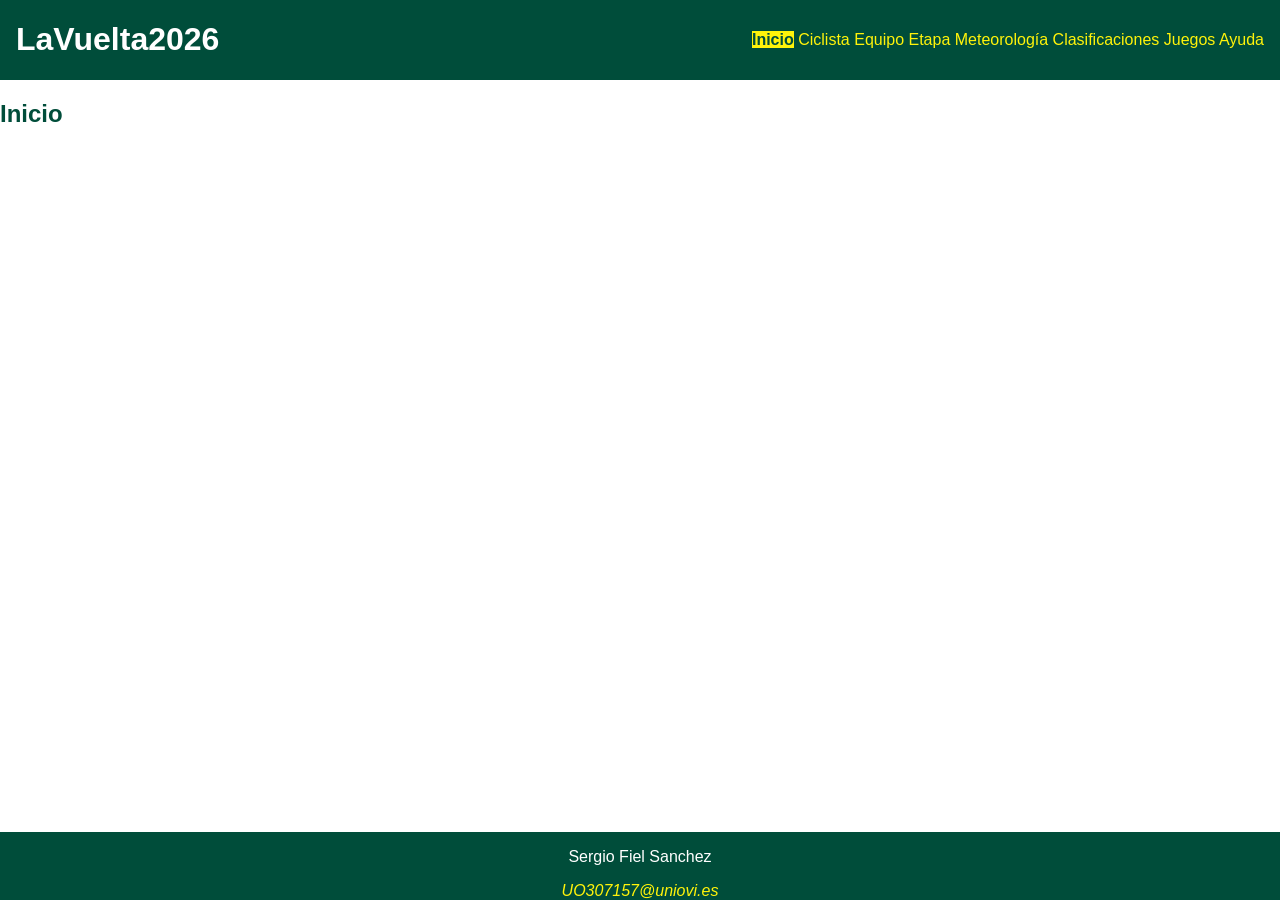
<file: LaVuelta2026/index.html>
<!DOCTYPE HTML>

<html lang="es">
<head>
    <!-- Datos que describen el documento -->
    <meta charset="UTF-8" />
    <title>LaVuelta2026</title>

    <meta name="author" content="Sergio Fiel Sanchez" />
    <meta name="description" content="Documento index.html del proyecto LaVuelta2026" />

    <meta name="viewport" content="width=device-width, initial-scale=1.0" />

    <!--Enlace a las hojas de estilo-->
    <link rel="stylesheet" type="text/css" href="estilo/estilo.css" />
    <link rel="stylesheet" type="text/css" href="estilo/layout.css" />

    <!--Favicon del proyecto-->
    <link rel="icon" href="multimedia/favicon.ico" />
</head>

<body>
    <header>
        <h1><a href="index.html">LaVuelta2026</a></h1>
        <nav>
            <a title="Página de inicio del proyecto" href="index.html" aria-current="page">Inicio</a>
            <a title="Información sobre el ciclista Jakob Omrzel" href="ciclista.html">Ciclista</a>
            <a title="Información sobre el equipo Bahrain Victorious" href="equipo.html">Equipo</a>
            <a title="Información sobre la etapa Vera - Calar Alto" href="etapa.html">Etapa</a>
            <a title="Información meteorológica de la etapa" href="meteorologia.html">Meteorología</a>
            <a title="Clasificaciones de La Vuelta 2026" href="clasificaciones.html">Clasificaciones</a>
            <a title="Juego de preguntas sobre la etapa" href="juegos.html">Juegos</a>
            <a title="Ayuda sobre el uso del proyecto" href="ayuda.html">Ayuda</a>
        </nav>
    </header>

    <main>
        <h2>Inicio</h2>
    </main>

    <footer>
        <p>Sergio Fiel Sanchez</p>
        <address>
            <a href="mailto:UO307157@uniovi.es">UO307157@uniovi.es</a>
        </address>
    </footer>
</body>
</html>
</file>
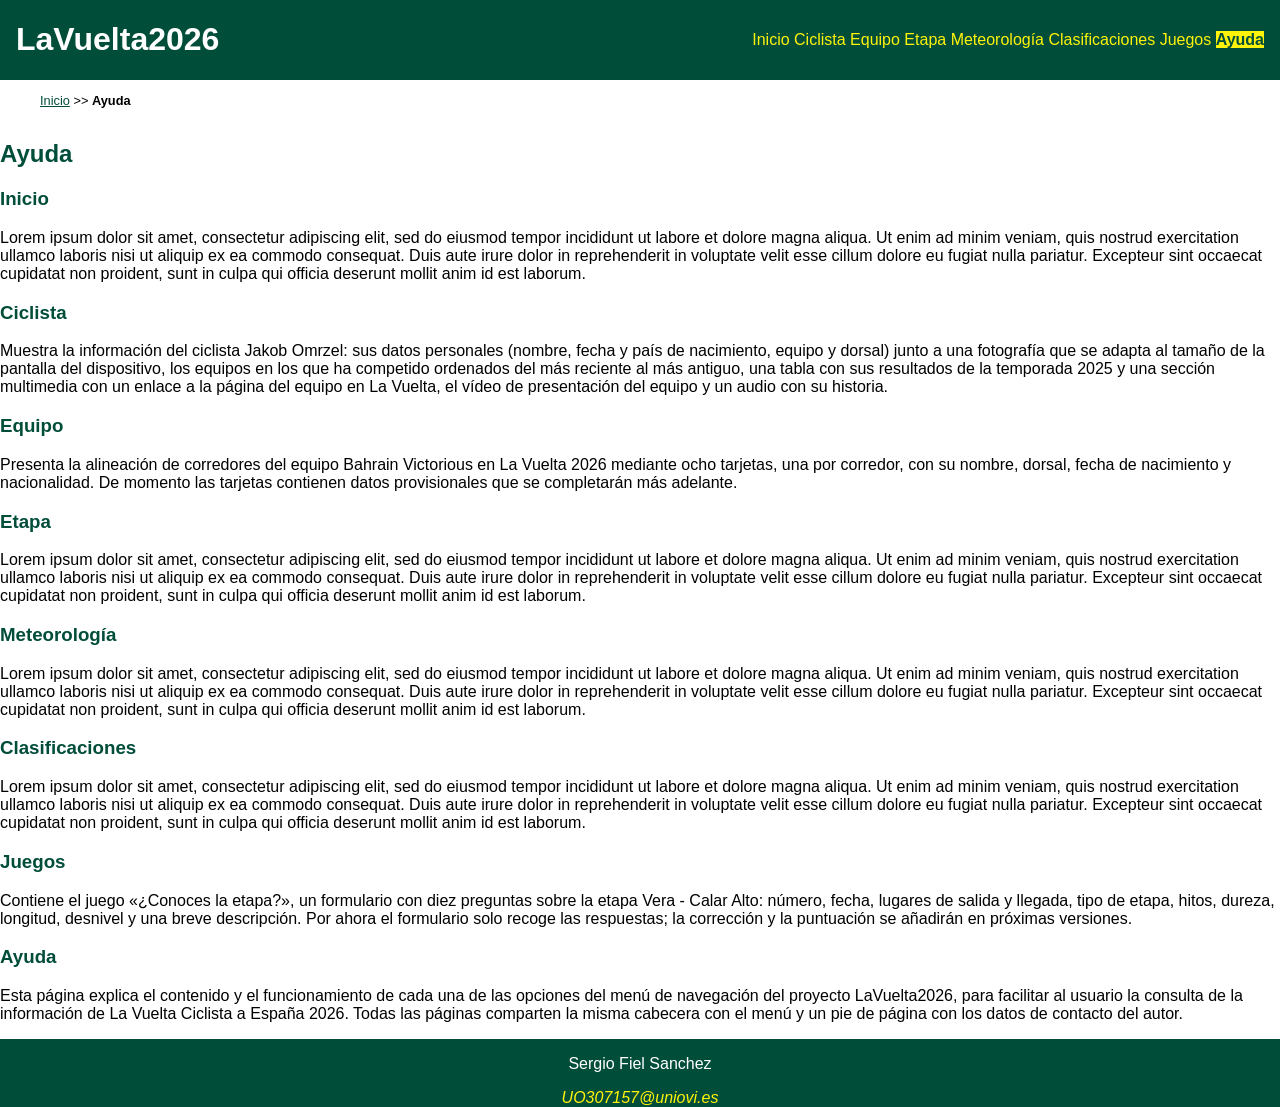
<file: LaVuelta2026/ayuda.html>
<!DOCTYPE HTML>

<html lang="es">
<head>
    <!-- Datos que describen el documento -->
    <meta charset="UTF-8" />
    <title>LaVuelta2026: Ayuda</title>

    <meta name="author" content="Sergio Fiel Sanchez" />
    <meta name="description" content="Documento ayuda.html del proyecto LaVuelta2026" />

    <meta name="viewport" content="width=device-width, initial-scale=1.0" />

    <!--Enlace a las hojas de estilo-->
    <link rel="stylesheet" type="text/css" href="estilo/estilo.css" />
    <link rel="stylesheet" type="text/css" href="estilo/layout.css" />

    <!--Favicon del proyecto-->
    <link rel="icon" href="multimedia/favicon.ico" />
</head>

<body>
    <header>
        <h1><a href="index.html">LaVuelta2026</a></h1>
        <nav>
            <a title="Página de inicio del proyecto" href="index.html">Inicio</a>
            <a title="Información sobre el ciclista Jakob Omrzel" href="ciclista.html">Ciclista</a>
            <a title="Información sobre el equipo Bahrain Victorious" href="equipo.html">Equipo</a>
            <a title="Información sobre la etapa Vera - Calar Alto" href="etapa.html">Etapa</a>
            <a title="Información meteorológica de la etapa" href="meteorologia.html">Meteorología</a>
            <a title="Clasificaciones de La Vuelta 2026" href="clasificaciones.html">Clasificaciones</a>
            <a title="Juego de preguntas sobre la etapa" href="juegos.html">Juegos</a>
            <a title="Ayuda sobre el uso del proyecto" href="ayuda.html" aria-current="page">Ayuda</a>
        </nav>
    </header>

    <nav aria-label="migas">
        <ol>
            <li><a title="Página de inicio del proyecto" href="index.html">Inicio</a></li>
            <li>&gt;&gt;</li>
            <li>Ayuda</li>
        </ol>
    </nav>

    <main>
        <h2>Ayuda</h2>

        <section>
            <h3>Inicio</h3>
            <p>Lorem ipsum dolor sit amet, consectetur adipiscing elit, sed do eiusmod tempor incididunt ut labore et dolore magna aliqua. Ut enim ad minim veniam, quis nostrud exercitation ullamco laboris nisi ut aliquip ex ea commodo consequat. Duis aute irure dolor in reprehenderit in voluptate velit esse cillum dolore eu fugiat nulla pariatur. Excepteur sint occaecat cupidatat non proident, sunt in culpa qui officia deserunt mollit anim id est laborum.</p>
        </section>

        <section>
            <h3>Ciclista</h3>
            <p>Muestra la información del ciclista Jakob Omrzel: sus datos personales (nombre, fecha y país de nacimiento, equipo y dorsal) junto a una fotografía que se adapta al tamaño de la pantalla del dispositivo, los equipos en los que ha competido ordenados del más reciente al más antiguo, una tabla con sus resultados de la temporada 2025 y una sección multimedia con un enlace a la página del equipo en La Vuelta, el vídeo de presentación del equipo y un audio con su historia.</p>
        </section>

        <section>
            <h3>Equipo</h3>
            <p>Presenta la alineación de corredores del equipo Bahrain Victorious en La Vuelta 2026 mediante ocho tarjetas, una por corredor, con su nombre, dorsal, fecha de nacimiento y nacionalidad. De momento las tarjetas contienen datos provisionales que se completarán más adelante.</p>
        </section>

        <section>
            <h3>Etapa</h3>
            <p>Lorem ipsum dolor sit amet, consectetur adipiscing elit, sed do eiusmod tempor incididunt ut labore et dolore magna aliqua. Ut enim ad minim veniam, quis nostrud exercitation ullamco laboris nisi ut aliquip ex ea commodo consequat. Duis aute irure dolor in reprehenderit in voluptate velit esse cillum dolore eu fugiat nulla pariatur. Excepteur sint occaecat cupidatat non proident, sunt in culpa qui officia deserunt mollit anim id est laborum.</p>
        </section>

        <section>
            <h3>Meteorología</h3>
            <p>Lorem ipsum dolor sit amet, consectetur adipiscing elit, sed do eiusmod tempor incididunt ut labore et dolore magna aliqua. Ut enim ad minim veniam, quis nostrud exercitation ullamco laboris nisi ut aliquip ex ea commodo consequat. Duis aute irure dolor in reprehenderit in voluptate velit esse cillum dolore eu fugiat nulla pariatur. Excepteur sint occaecat cupidatat non proident, sunt in culpa qui officia deserunt mollit anim id est laborum.</p>
        </section>

        <section>
            <h3>Clasificaciones</h3>
            <p>Lorem ipsum dolor sit amet, consectetur adipiscing elit, sed do eiusmod tempor incididunt ut labore et dolore magna aliqua. Ut enim ad minim veniam, quis nostrud exercitation ullamco laboris nisi ut aliquip ex ea commodo consequat. Duis aute irure dolor in reprehenderit in voluptate velit esse cillum dolore eu fugiat nulla pariatur. Excepteur sint occaecat cupidatat non proident, sunt in culpa qui officia deserunt mollit anim id est laborum.</p>
        </section>

        <section>
            <h3>Juegos</h3>
            <p>Contiene el juego «¿Conoces la etapa?», un formulario con diez preguntas sobre la etapa Vera - Calar Alto: número, fecha, lugares de salida y llegada, tipo de etapa, hitos, dureza, longitud, desnivel y una breve descripción. Por ahora el formulario solo recoge las respuestas; la corrección y la puntuación se añadirán en próximas versiones.</p>
        </section>

        <section>
            <h3>Ayuda</h3>
            <p>Esta página explica el contenido y el funcionamiento de cada una de las opciones del menú de navegación del proyecto LaVuelta2026, para facilitar al usuario la consulta de la información de La Vuelta Ciclista a España 2026. Todas las páginas comparten la misma cabecera con el menú y un pie de página con los datos de contacto del autor.</p>
        </section>
    </main>

    <footer>
        <p>Sergio Fiel Sanchez</p>
        <address>
            <a href="mailto:UO307157@uniovi.es">UO307157@uniovi.es</a>
        </address>
    </footer>
</body>
</html>
</file>
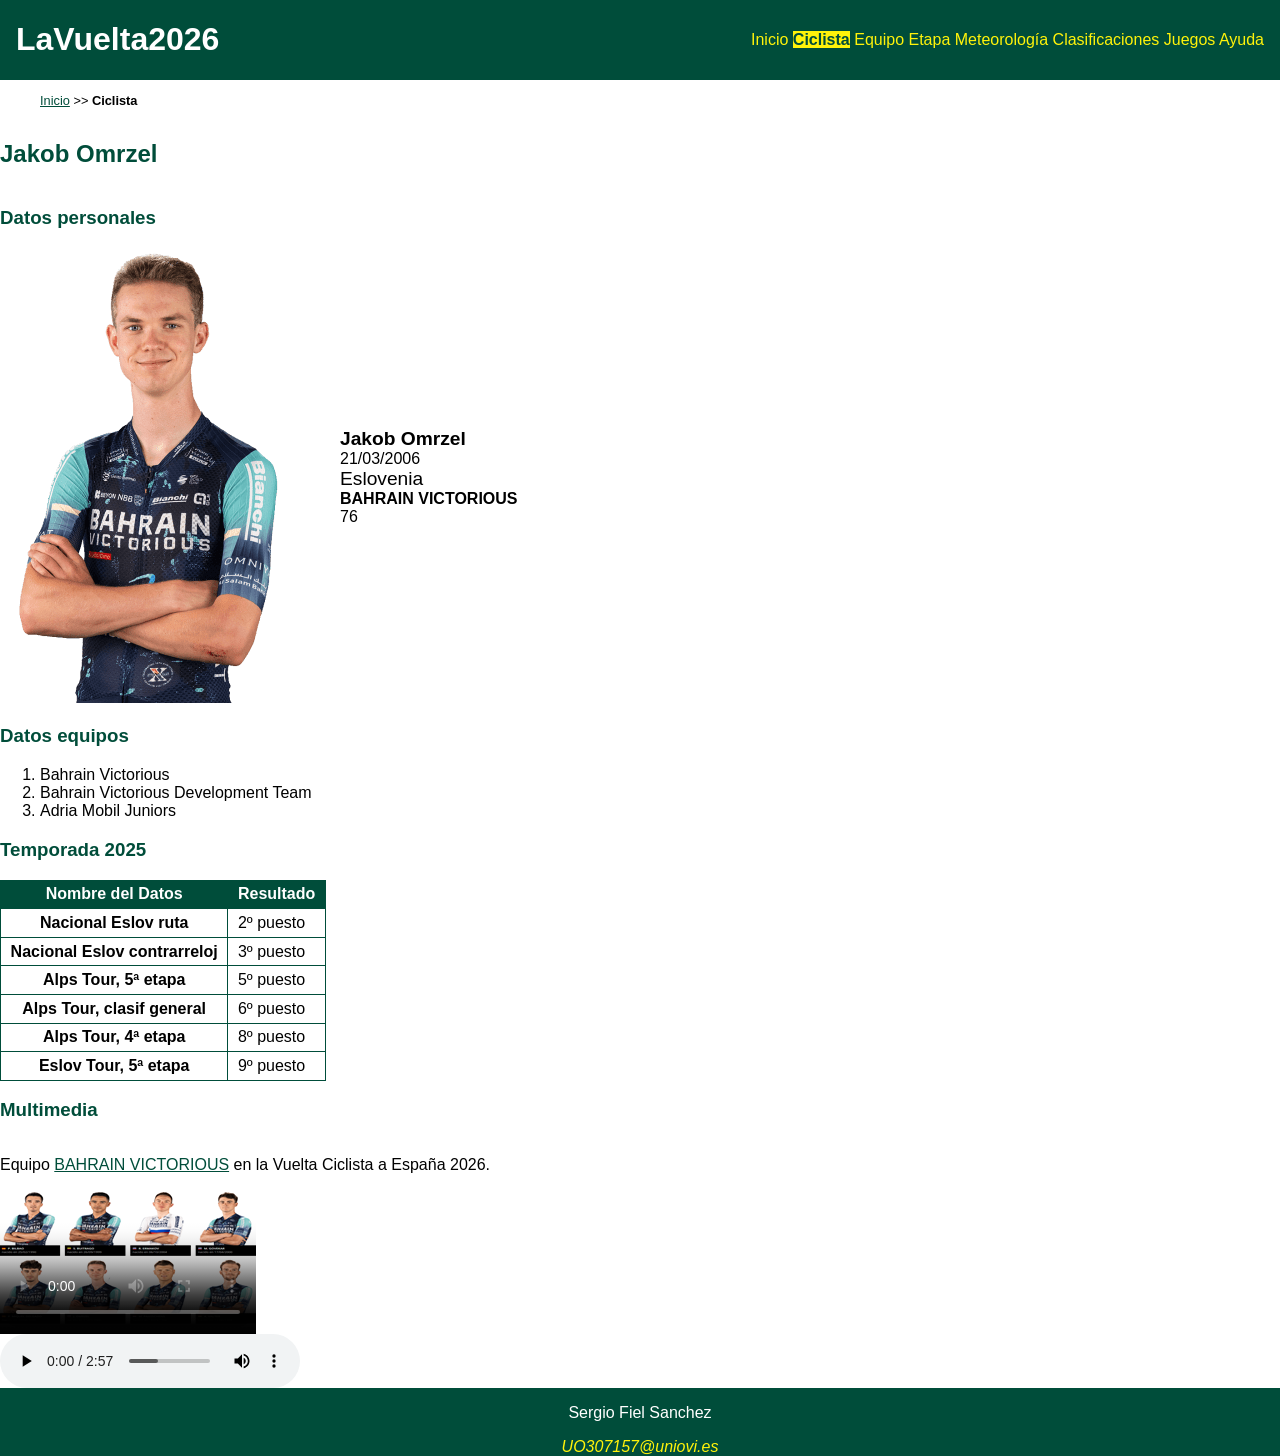
<file: LaVuelta2026/ciclista.html>
<!DOCTYPE HTML>

<html lang="es">
<head>
    <!-- Datos que describen el documento -->
    <meta charset="UTF-8" />
    <title>LaVuelta2026: Ciclista</title>

    <meta name="author" content="Sergio Fiel Sanchez" />
    <meta name="description" content="Documento ciclista.html del proyecto LaVuelta2026" />

    <meta name="viewport" content="width=device-width, initial-scale=1.0" />

    <!--Enlace a las hojas de estilo-->
    <link rel="stylesheet" type="text/css" href="estilo/estilo.css" />
    <link rel="stylesheet" type="text/css" href="estilo/layout.css" />

    <!--Favicon del proyecto-->
    <link rel="icon" href="multimedia/favicon.ico" />
</head>

<body>
    <header>
        <h1><a href="index.html">LaVuelta2026</a></h1>
        <nav>
            <a title="Página de inicio del proyecto" href="index.html">Inicio</a>
            <a title="Información sobre el ciclista Jakob Omrzel" href="ciclista.html" aria-current="page">Ciclista</a>
            <a title="Información sobre el equipo Bahrain Victorious" href="equipo.html">Equipo</a>
            <a title="Información sobre la etapa Vera - Calar Alto" href="etapa.html">Etapa</a>
            <a title="Información meteorológica de la etapa" href="meteorologia.html">Meteorología</a>
            <a title="Clasificaciones de La Vuelta 2026" href="clasificaciones.html">Clasificaciones</a>
            <a title="Juego de preguntas sobre la etapa" href="juegos.html">Juegos</a>
            <a title="Ayuda sobre el uso del proyecto" href="ayuda.html">Ayuda</a>
        </nav>
    </header>

    <nav aria-label="migas">
        <ol>
            <li><a title="Página de inicio del proyecto" href="index.html">Inicio</a></li>
            <li>&gt;&gt;</li>
            <li>Ciclista</li>
        </ol>
    </nav>

    <main>
        <h2>Jakob Omrzel</h2>

        <section>
            <h3>Datos personales</h3>
            <ul>
                <li>Jakob Omrzel</li>
                <li>21/03/2006</li>
                <li>Eslovenia</li>
                <li>BAHRAIN VICTORIOUS</li>
                <li>76</li>
            </ul>
            <picture>
                <source srcset="multimedia/JackobOmrzelPequeno.png" media="(max-width: 768px)" width="107" height="152" />
                <source srcset="multimedia/JackobOmrzelMediano.png" media="(max-width: 1024px)" width="300" height="265" />
                <img alt="Fotografía del ciclista Jakob Omrzel" src="multimedia/JackobOmrzel.png" width="300" height="455" />
            </picture>
        </section>

        <section>
            <h3>Datos equipos</h3>
            <ol>
                <li>Bahrain Victorious</li>
                <li>Bahrain Victorious Development Team</li>
                <li>Adria Mobil Juniors</li>
            </ol>
        </section>

        <section>
            <h3>Temporada 2025</h3>
            <table>
                <thead>
                    <tr>
                        <th scope="col" id="datos">Nombre del Datos</th>
                        <th scope="col" id="resultado">Resultado</th>
                    </tr>
                </thead>
                <tbody>
                    <tr>
                        <th scope="row" id="dato1">Nacional Eslov ruta</th>
                        <td headers="resultado dato1">2º puesto</td>
                    </tr>
                    <tr>
                        <th scope="row" id="dato2">Nacional Eslov contrarreloj</th>
                        <td headers="resultado dato2">3º puesto</td>
                    </tr>
                    <tr>
                        <th scope="row" id="dato3">Alps Tour, 5ª etapa</th>
                        <td headers="resultado dato3">5º puesto</td>
                    </tr>
                    <tr>
                        <th scope="row" id="dato4">Alps Tour, clasif general</th>
                        <td headers="resultado dato4">6º puesto</td>
                    </tr>
                    <tr>
                        <th scope="row" id="dato5">Alps Tour, 4ª etapa</th>
                        <td headers="resultado dato5">8º puesto</td>
                    </tr>
                    <tr>
                        <th scope="row" id="dato6">Eslov Tour, 5ª etapa</th>
                        <td headers="resultado dato6">9º puesto</td>
                    </tr>
                </tbody>
            </table>
        </section>

        <section>
            <h3>Multimedia</h3>
            <p>Equipo <a title="Página del equipo Bahrain Victorious en La Vuelta" href="https://www.lavuelta.es/es/equipo/TBV/bahrain-victorious">BAHRAIN VICTORIOUS</a> en la Vuelta Ciclista a España 2026.</p>
            <video controls poster="multimedia/AlineacionEquipo.png">
                <source src="multimedia/VideoPresentacionEquipo.mp4" type="video/mp4" />
                <source src="multimedia/VideoPresentacionEquipo.webm" type="video/webm" />
            </video>
            <audio controls>
                <source src="multimedia/audioEquipo.mp3" type="audio/mpeg" />
                <source src="multimedia/audioEquipo.wav" type="audio/wav" />
            </audio>
        </section>
    </main>

    <footer>
        <p>Sergio Fiel Sanchez</p>
        <address>
            <a href="mailto:UO307157@uniovi.es">UO307157@uniovi.es</a>
        </address>
    </footer>
</body>
</html>
</file>
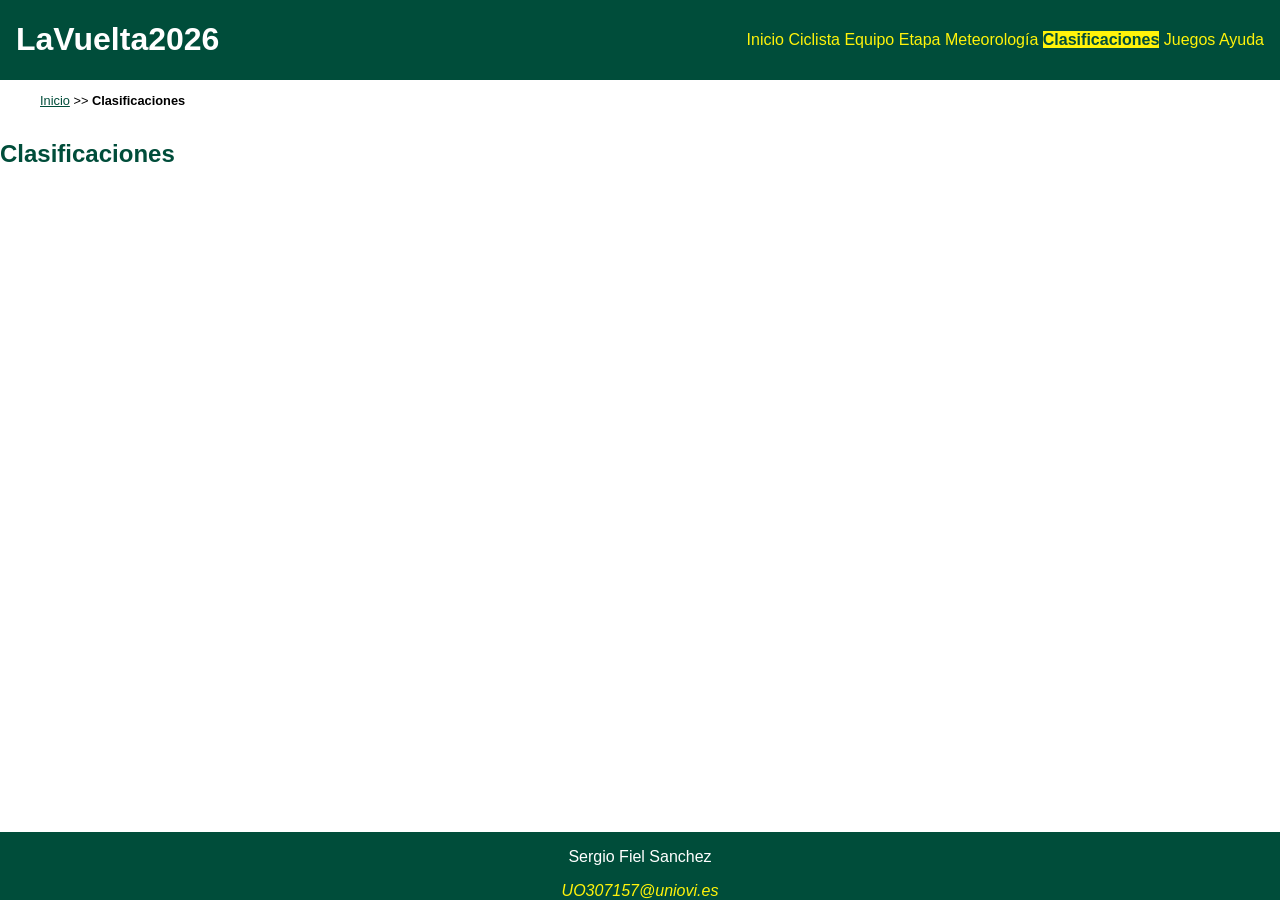
<file: LaVuelta2026/clasificaciones.html>
<!DOCTYPE HTML>

<html lang="es">
<head>
    <!-- Datos que describen el documento -->
    <meta charset="UTF-8" />
    <title>LaVuelta2026: Clasificaciones</title>

    <meta name="author" content="Sergio Fiel Sanchez" />
    <meta name="description" content="Documento clasificaciones.html del proyecto LaVuelta2026" />

    <meta name="viewport" content="width=device-width, initial-scale=1.0" />

    <!--Enlace a las hojas de estilo-->
    <link rel="stylesheet" type="text/css" href="estilo/estilo.css" />
    <link rel="stylesheet" type="text/css" href="estilo/layout.css" />

    <!--Favicon del proyecto-->
    <link rel="icon" href="multimedia/favicon.ico" />
</head>

<body>
    <header>
        <h1><a href="index.html">LaVuelta2026</a></h1>
        <nav>
            <a title="Página de inicio del proyecto" href="index.html">Inicio</a>
            <a title="Información sobre el ciclista Jakob Omrzel" href="ciclista.html">Ciclista</a>
            <a title="Información sobre el equipo Bahrain Victorious" href="equipo.html">Equipo</a>
            <a title="Información sobre la etapa Vera - Calar Alto" href="etapa.html">Etapa</a>
            <a title="Información meteorológica de la etapa" href="meteorologia.html">Meteorología</a>
            <a title="Clasificaciones de La Vuelta 2026" href="clasificaciones.html" aria-current="page">Clasificaciones</a>
            <a title="Juego de preguntas sobre la etapa" href="juegos.html">Juegos</a>
            <a title="Ayuda sobre el uso del proyecto" href="ayuda.html">Ayuda</a>
        </nav>
    </header>

    <nav aria-label="migas">
        <ol>
            <li><a title="Página de inicio del proyecto" href="index.html">Inicio</a></li>
            <li>&gt;&gt;</li>
            <li>Clasificaciones</li>
        </ol>
    </nav>

    <main>
        <h2>Clasificaciones</h2>
    </main>

    <footer>
        <p>Sergio Fiel Sanchez</p>
        <address>
            <a href="mailto:UO307157@uniovi.es">UO307157@uniovi.es</a>
        </address>
    </footer>
</body>
</html>
</file>
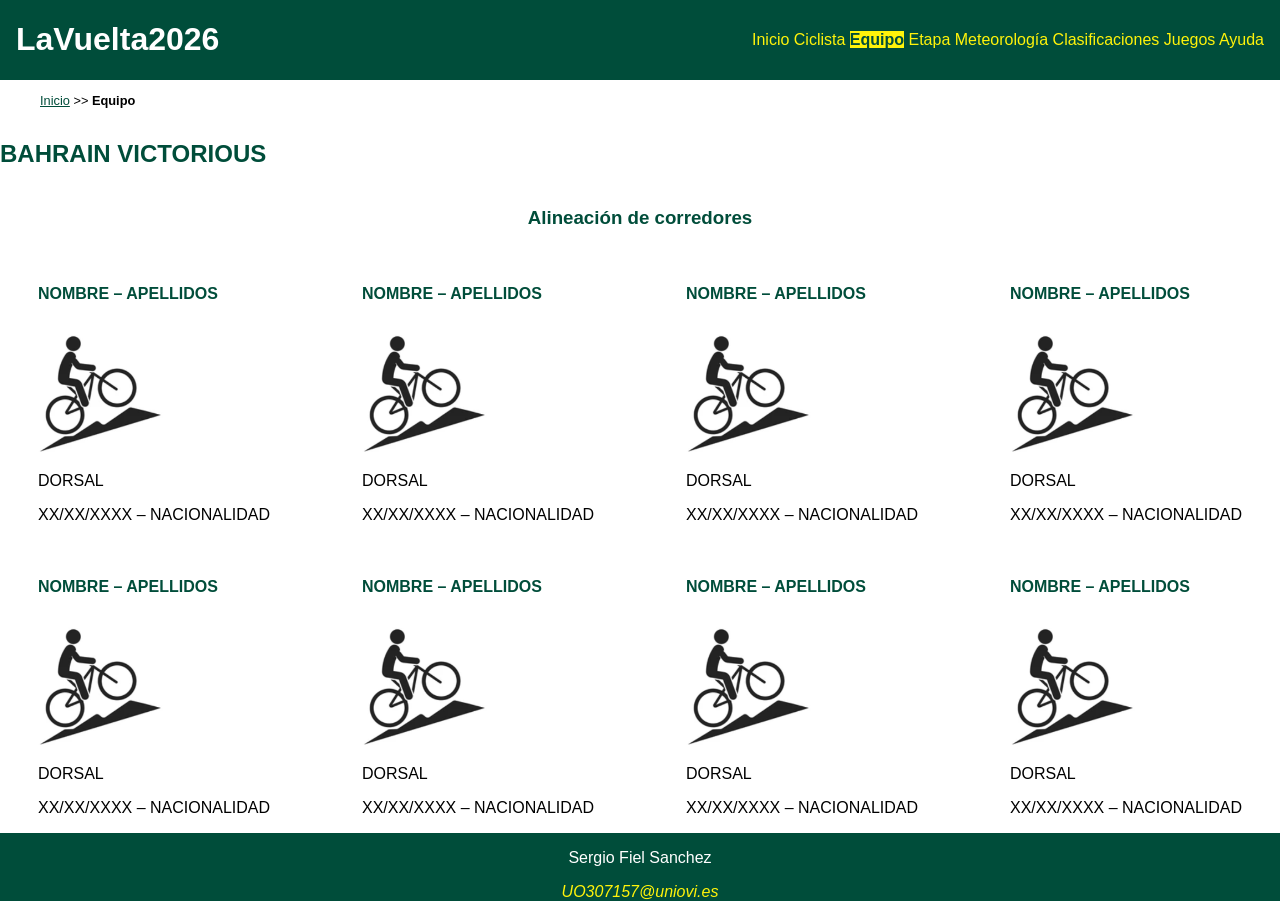
<file: LaVuelta2026/equipo.html>
<!DOCTYPE HTML>

<html lang="es">
<head>
    <!-- Datos que describen el documento -->
    <meta charset="UTF-8" />
    <title>LaVuelta2026: Equipo</title>

    <meta name="author" content="Sergio Fiel Sanchez" />
    <meta name="description" content="Documento equipo.html del proyecto LaVuelta2026" />

    <meta name="viewport" content="width=device-width, initial-scale=1.0" />

    <!--Enlace a las hojas de estilo-->
    <link rel="stylesheet" type="text/css" href="estilo/estilo.css" />
    <link rel="stylesheet" type="text/css" href="estilo/layout.css" />

    <!--Favicon del proyecto-->
    <link rel="icon" href="multimedia/favicon.ico" />
</head>

<body>
    <header>
        <h1><a href="index.html">LaVuelta2026</a></h1>
        <nav>
            <a title="Página de inicio del proyecto" href="index.html">Inicio</a>
            <a title="Información sobre el ciclista Jakob Omrzel" href="ciclista.html">Ciclista</a>
            <a title="Información sobre el equipo Bahrain Victorious" href="equipo.html" aria-current="page">Equipo</a>
            <a title="Información sobre la etapa Vera - Calar Alto" href="etapa.html">Etapa</a>
            <a title="Información meteorológica de la etapa" href="meteorologia.html">Meteorología</a>
            <a title="Clasificaciones de La Vuelta 2026" href="clasificaciones.html">Clasificaciones</a>
            <a title="Juego de preguntas sobre la etapa" href="juegos.html">Juegos</a>
            <a title="Ayuda sobre el uso del proyecto" href="ayuda.html">Ayuda</a>
        </nav>
    </header>

    <nav aria-label="migas">
        <ol>
            <li><a title="Página de inicio del proyecto" href="index.html">Inicio</a></li>
            <li>&gt;&gt;</li>
            <li>Equipo</li>
        </ol>
    </nav>

    <main>
        <h2>BAHRAIN VICTORIOUS</h2>

        <section>
            <h3>Alineación de corredores</h3>
            <article>
                <h4>NOMBRE – APELLIDOS</h4>
                <img src="multimedia/ciclistaGenerico.png" alt="Icono genérico de un ciclista" width="128" height="128" />
                <p>DORSAL</p>
                <p>XX/XX/XXXX – NACIONALIDAD</p>
            </article>
            <article>
                <h4>NOMBRE – APELLIDOS</h4>
                <img src="multimedia/ciclistaGenerico.png" alt="Icono genérico de un ciclista" width="128" height="128" />
                <p>DORSAL</p>
                <p>XX/XX/XXXX – NACIONALIDAD</p>
            </article>
            <article>
                <h4>NOMBRE – APELLIDOS</h4>
                <img src="multimedia/ciclistaGenerico.png" alt="Icono genérico de un ciclista" width="128" height="128" />
                <p>DORSAL</p>
                <p>XX/XX/XXXX – NACIONALIDAD</p>
            </article>
            <article>
                <h4>NOMBRE – APELLIDOS</h4>
                <img src="multimedia/ciclistaGenerico.png" alt="Icono genérico de un ciclista" width="128" height="128" />
                <p>DORSAL</p>
                <p>XX/XX/XXXX – NACIONALIDAD</p>
            </article>
            <article>
                <h4>NOMBRE – APELLIDOS</h4>
                <img src="multimedia/ciclistaGenerico.png" alt="Icono genérico de un ciclista" width="128" height="128" />
                <p>DORSAL</p>
                <p>XX/XX/XXXX – NACIONALIDAD</p>
            </article>
            <article>
                <h4>NOMBRE – APELLIDOS</h4>
                <img src="multimedia/ciclistaGenerico.png" alt="Icono genérico de un ciclista" width="128" height="128" />
                <p>DORSAL</p>
                <p>XX/XX/XXXX – NACIONALIDAD</p>
            </article>
            <article>
                <h4>NOMBRE – APELLIDOS</h4>
                <img src="multimedia/ciclistaGenerico.png" alt="Icono genérico de un ciclista" width="128" height="128" />
                <p>DORSAL</p>
                <p>XX/XX/XXXX – NACIONALIDAD</p>
            </article>
            <article>
                <h4>NOMBRE – APELLIDOS</h4>
                <img src="multimedia/ciclistaGenerico.png" alt="Icono genérico de un ciclista" width="128" height="128" />
                <p>DORSAL</p>
                <p>XX/XX/XXXX – NACIONALIDAD</p>
            </article>
        </section>
    </main>

    <footer>
        <p>Sergio Fiel Sanchez</p>
        <address>
            <a href="mailto:UO307157@uniovi.es">UO307157@uniovi.es</a>
        </address>
    </footer>
</body>
</html>
</file>
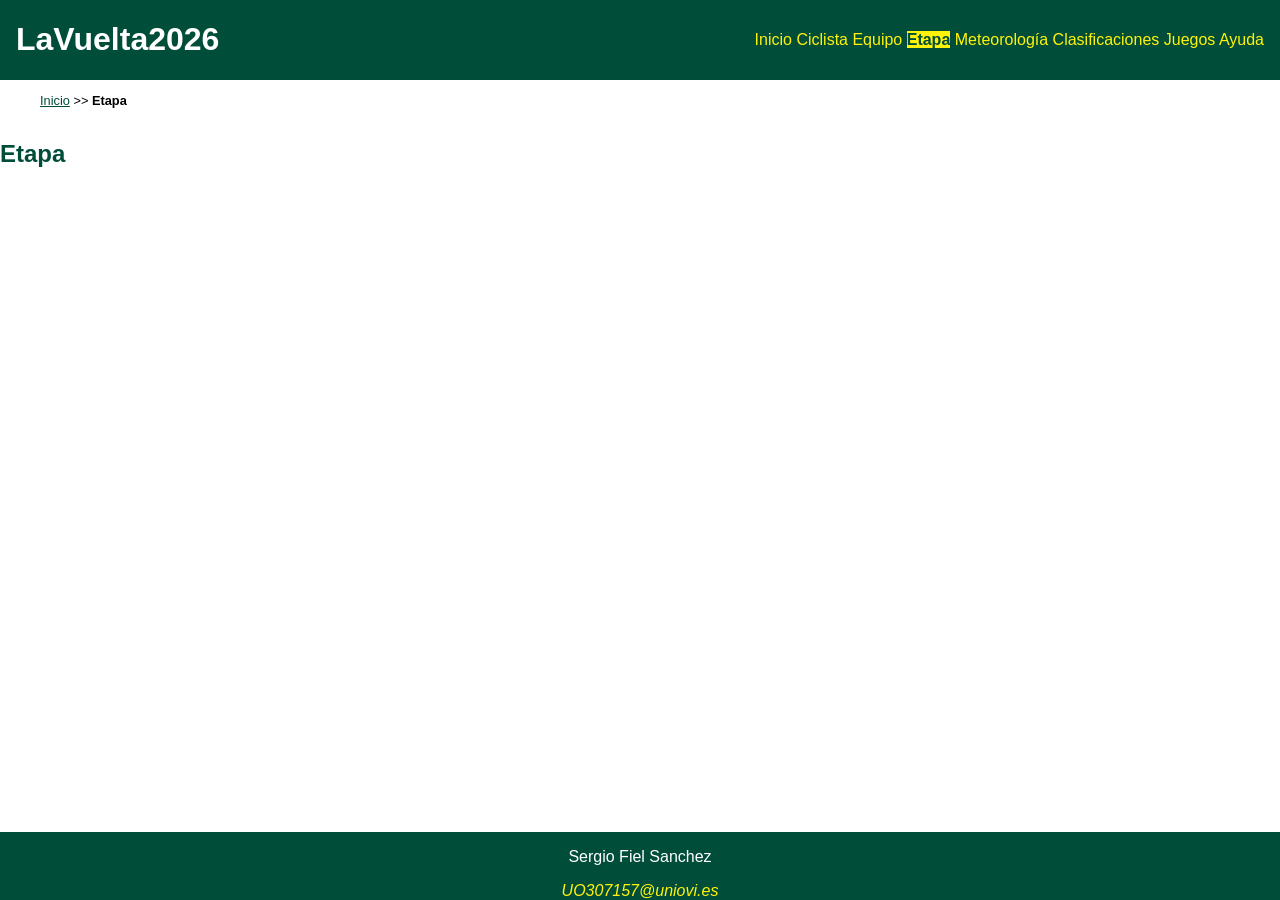
<file: LaVuelta2026/etapa.html>
<!DOCTYPE HTML>

<html lang="es">
<head>
    <!-- Datos que describen el documento -->
    <meta charset="UTF-8" />
    <title>LaVuelta2026: Etapa</title>

    <meta name="author" content="Sergio Fiel Sanchez" />
    <meta name="description" content="Documento etapa.html del proyecto LaVuelta2026" />

    <meta name="viewport" content="width=device-width, initial-scale=1.0" />

    <!--Enlace a las hojas de estilo-->
    <link rel="stylesheet" type="text/css" href="estilo/estilo.css" />
    <link rel="stylesheet" type="text/css" href="estilo/layout.css" />

    <!--Favicon del proyecto-->
    <link rel="icon" href="multimedia/favicon.ico" />
</head>

<body>
    <header>
        <h1><a href="index.html">LaVuelta2026</a></h1>
        <nav>
            <a title="Página de inicio del proyecto" href="index.html">Inicio</a>
            <a title="Información sobre el ciclista Jakob Omrzel" href="ciclista.html">Ciclista</a>
            <a title="Información sobre el equipo Bahrain Victorious" href="equipo.html">Equipo</a>
            <a title="Información sobre la etapa Vera - Calar Alto" href="etapa.html" aria-current="page">Etapa</a>
            <a title="Información meteorológica de la etapa" href="meteorologia.html">Meteorología</a>
            <a title="Clasificaciones de La Vuelta 2026" href="clasificaciones.html">Clasificaciones</a>
            <a title="Juego de preguntas sobre la etapa" href="juegos.html">Juegos</a>
            <a title="Ayuda sobre el uso del proyecto" href="ayuda.html">Ayuda</a>
        </nav>
    </header>

    <nav aria-label="migas">
        <ol>
            <li><a title="Página de inicio del proyecto" href="index.html">Inicio</a></li>
            <li>&gt;&gt;</li>
            <li>Etapa</li>
        </ol>
    </nav>

    <main>
        <h2>Etapa</h2>
    </main>

    <footer>
        <p>Sergio Fiel Sanchez</p>
        <address>
            <a href="mailto:UO307157@uniovi.es">UO307157@uniovi.es</a>
        </address>
    </footer>
</body>
</html>
</file>
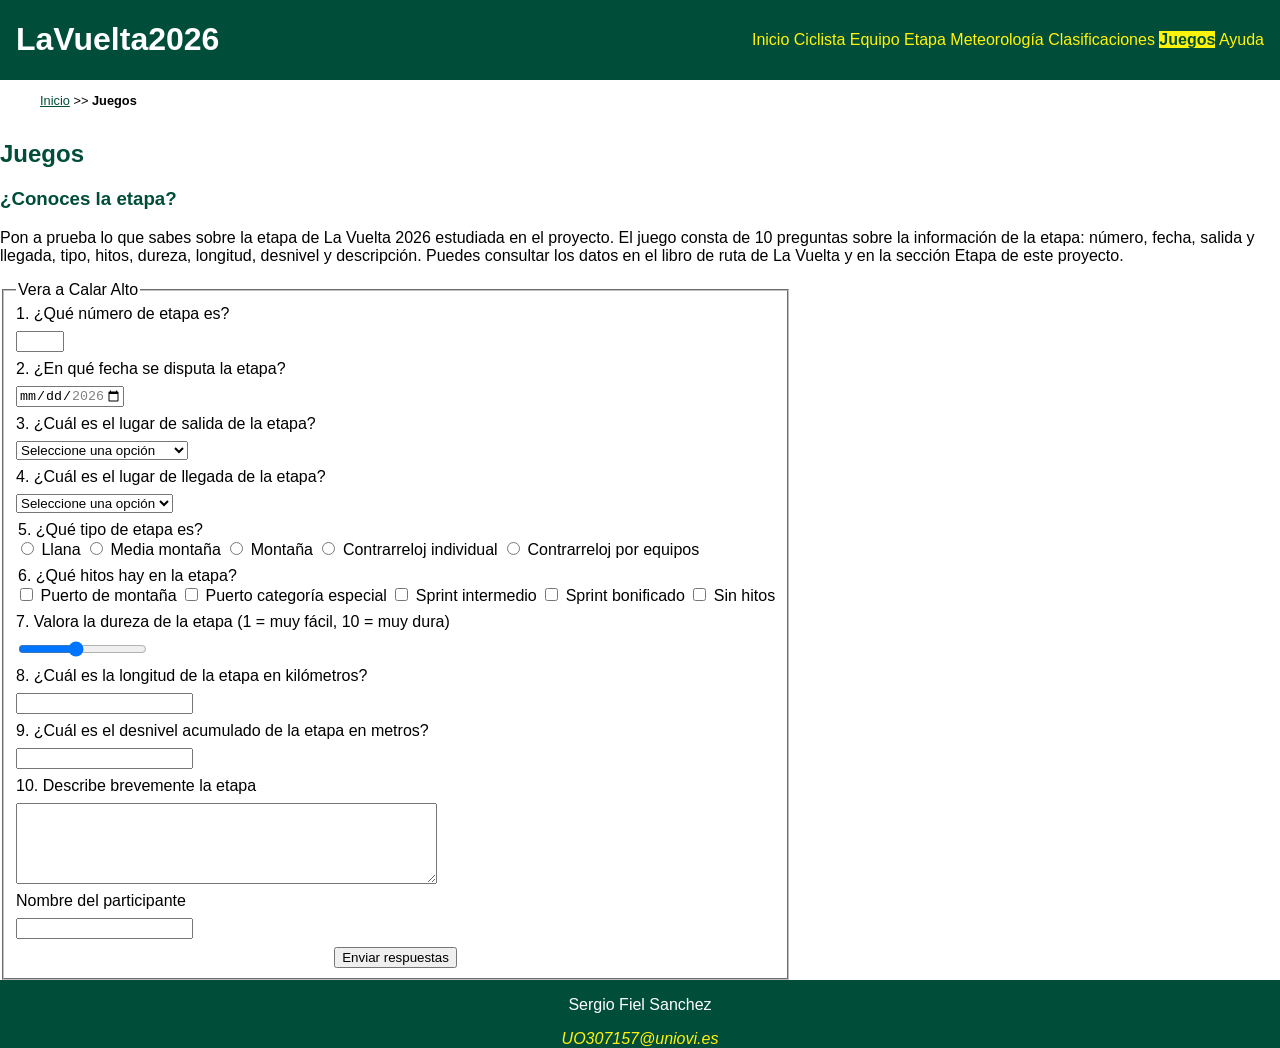
<file: LaVuelta2026/juegos.html>
<!DOCTYPE HTML>

<html lang="es">
<head>
    <!-- Datos que describen el documento -->
    <meta charset="UTF-8" />
    <title>LaVuelta2026: Juegos</title>

    <meta name="author" content="Sergio Fiel Sanchez" />
    <meta name="description" content="Documento juegos.html del proyecto LaVuelta2026" />

    <meta name="viewport" content="width=device-width, initial-scale=1.0" />

    <!--Enlace a las hojas de estilo-->
    <link rel="stylesheet" type="text/css" href="estilo/estilo.css" />
    <link rel="stylesheet" type="text/css" href="estilo/layout.css" />

    <!--Favicon del proyecto-->
    <link rel="icon" href="multimedia/favicon.ico" />
</head>

<body>
    <header>
        <h1><a href="index.html">LaVuelta2026</a></h1>
        <nav>
            <a title="Página de inicio del proyecto" href="index.html">Inicio</a>
            <a title="Información sobre el ciclista Jakob Omrzel" href="ciclista.html">Ciclista</a>
            <a title="Información sobre el equipo Bahrain Victorious" href="equipo.html">Equipo</a>
            <a title="Información sobre la etapa Vera - Calar Alto" href="etapa.html">Etapa</a>
            <a title="Información meteorológica de la etapa" href="meteorologia.html">Meteorología</a>
            <a title="Clasificaciones de La Vuelta 2026" href="clasificaciones.html">Clasificaciones</a>
            <a title="Juego de preguntas sobre la etapa" href="juegos.html" aria-current="page">Juegos</a>
            <a title="Ayuda sobre el uso del proyecto" href="ayuda.html">Ayuda</a>
        </nav>
    </header>

    <nav aria-label="migas">
        <ol>
            <li><a title="Página de inicio del proyecto" href="index.html">Inicio</a></li>
            <li>&gt;&gt;</li>
            <li>Juegos</li>
        </ol>
    </nav>

    <main>
        <h2>Juegos</h2>

        <h3>¿Conoces la etapa?</h3>
        <p>Pon a prueba lo que sabes sobre la etapa de La Vuelta 2026 estudiada en el proyecto. El juego consta de 10 preguntas sobre la información de la etapa: número, fecha, salida y llegada, tipo, hitos, dureza, longitud, desnivel y descripción. Puedes consultar los datos en el libro de ruta de La Vuelta y en la sección Etapa de este proyecto.</p>

        <form>
            <fieldset>
                <legend>Vera a Calar Alto</legend>

                <label for="numeroEtapa">1. ¿Qué número de etapa es?</label>
                <input type="number" id="numeroEtapa" min="1" max="21" step="1" />

                <label for="fechaEtapa">2. ¿En qué fecha se disputa la etapa?</label>
                <input type="date" id="fechaEtapa" min="2026-08-22" max="2026-09-13" />

                <label for="salidaEtapa">3. ¿Cuál es el lugar de salida de la etapa?</label>
                <select id="salidaEtapa">
                    <option value="">Seleccione una opción</option>
                    <option>Mónaco</option>
                    <option>Gruissan</option>
                    <option>Andorra la Vieja</option>
                    <option>Falset</option>
                    <option>Alcossebre</option>
                    <option>Vall d'Alba</option>
                    <option>Puçol</option>
                    <option>Villajoyosa</option>
                    <option>Alcaraz</option>
                    <option>Cartagena</option>
                    <option>Vera</option>
                    <option>Almuñécar</option>
                    <option>Campo Base (Jaén)</option>
                    <option>Palma del Río</option>
                    <option>Cortegana</option>
                    <option>Dos Hermanas</option>
                    <option>El Puerto de Santa María</option>
                    <option>Vélez-Málaga</option>
                    <option>La Calahorra</option>
                    <option>Granada</option>
                </select>

                <label for="llegadaEtapa">4. ¿Cuál es el lugar de llegada de la etapa?</label>
                <select id="llegadaEtapa">
                    <option value="">Seleccione una opción</option>
                    <option>Mónaco</option>
                    <option>Manosque</option>
                    <option>Font-Romeu</option>
                    <option>Andorra la Vieja</option>
                    <option>Roquetes</option>
                    <option>Castelló</option>
                    <option>Aramón Valdelinares</option>
                    <option>Xeraco</option>
                    <option>Alto de Aitana</option>
                    <option>Elche de la Sierra</option>
                    <option>Lorca</option>
                    <option>Calar Alto</option>
                    <option>Loja</option>
                    <option>Sierra de La Pandera</option>
                    <option>Córdoba</option>
                    <option>La Rábida</option>
                    <option>Sevilla</option>
                    <option>Jerez de la Frontera</option>
                    <option>Peñas Blancas</option>
                    <option>Collado del Alguacil</option>
                    <option>Granada</option>
                </select>

                <fieldset>
                    <legend>5. ¿Qué tipo de etapa es?</legend>
                    <input type="radio" name="tipoEtapa" id="tipoLlana" value="Llana" />
                    <label for="tipoLlana">Llana</label>
                    <input type="radio" name="tipoEtapa" id="tipoMediaMontana" value="Media montaña" />
                    <label for="tipoMediaMontana">Media montaña</label>
                    <input type="radio" name="tipoEtapa" id="tipoMontana" value="Montaña" />
                    <label for="tipoMontana">Montaña</label>
                    <input type="radio" name="tipoEtapa" id="tipoCri" value="Contrarreloj individual" />
                    <label for="tipoCri">Contrarreloj individual</label>
                    <input type="radio" name="tipoEtapa" id="tipoCre" value="Contrarreloj por equipos" />
                    <label for="tipoCre">Contrarreloj por equipos</label>
                </fieldset>

                <fieldset>
                    <legend>6. ¿Qué hitos hay en la etapa?</legend>
                    <input type="checkbox" name="hitosEtapa" id="hitoPuerto" value="Puerto de montaña" />
                    <label for="hitoPuerto">Puerto de montaña</label>
                    <input type="checkbox" name="hitosEtapa" id="hitoEspecial" value="Puerto categoría especial" />
                    <label for="hitoEspecial">Puerto categoría especial</label>
                    <input type="checkbox" name="hitosEtapa" id="hitoSprintIntermedio" value="Sprint intermedio" />
                    <label for="hitoSprintIntermedio">Sprint intermedio</label>
                    <input type="checkbox" name="hitosEtapa" id="hitoSprintBonificado" value="Sprint bonificado" />
                    <label for="hitoSprintBonificado">Sprint bonificado</label>
                    <input type="checkbox" name="hitosEtapa" id="hitoNinguno" value="Sin hitos" />
                    <label for="hitoNinguno">Sin hitos</label>
                </fieldset>

                <label for="durezaEtapa">7. Valora la dureza de la etapa (1 = muy fácil, 10 = muy dura)</label>
                <input type="range" id="durezaEtapa" min="1" max="10" step="1" value="5" />

                <label for="longitudEtapa">8. ¿Cuál es la longitud de la etapa en kilómetros?</label>
                <input type="number" id="longitudEtapa" min="0" step="0.1" />

                <label for="desnivelEtapa">9. ¿Cuál es el desnivel acumulado de la etapa en metros?</label>
                <input type="number" id="desnivelEtapa" min="0" step="1" />

                <label for="descripcionEtapa">10. Describe brevemente la etapa</label>
                <textarea id="descripcionEtapa" rows="5" cols="50"></textarea>

                <label for="nombreParticipante">Nombre del participante</label>
                <input type="text" id="nombreParticipante" />

                <button type="submit">Enviar respuestas</button>
            </fieldset>
        </form>
    </main>

    <footer>
        <p>Sergio Fiel Sanchez</p>
        <address>
            <a href="mailto:UO307157@uniovi.es">UO307157@uniovi.es</a>
        </address>
    </footer>
</body>
</html>
</file>
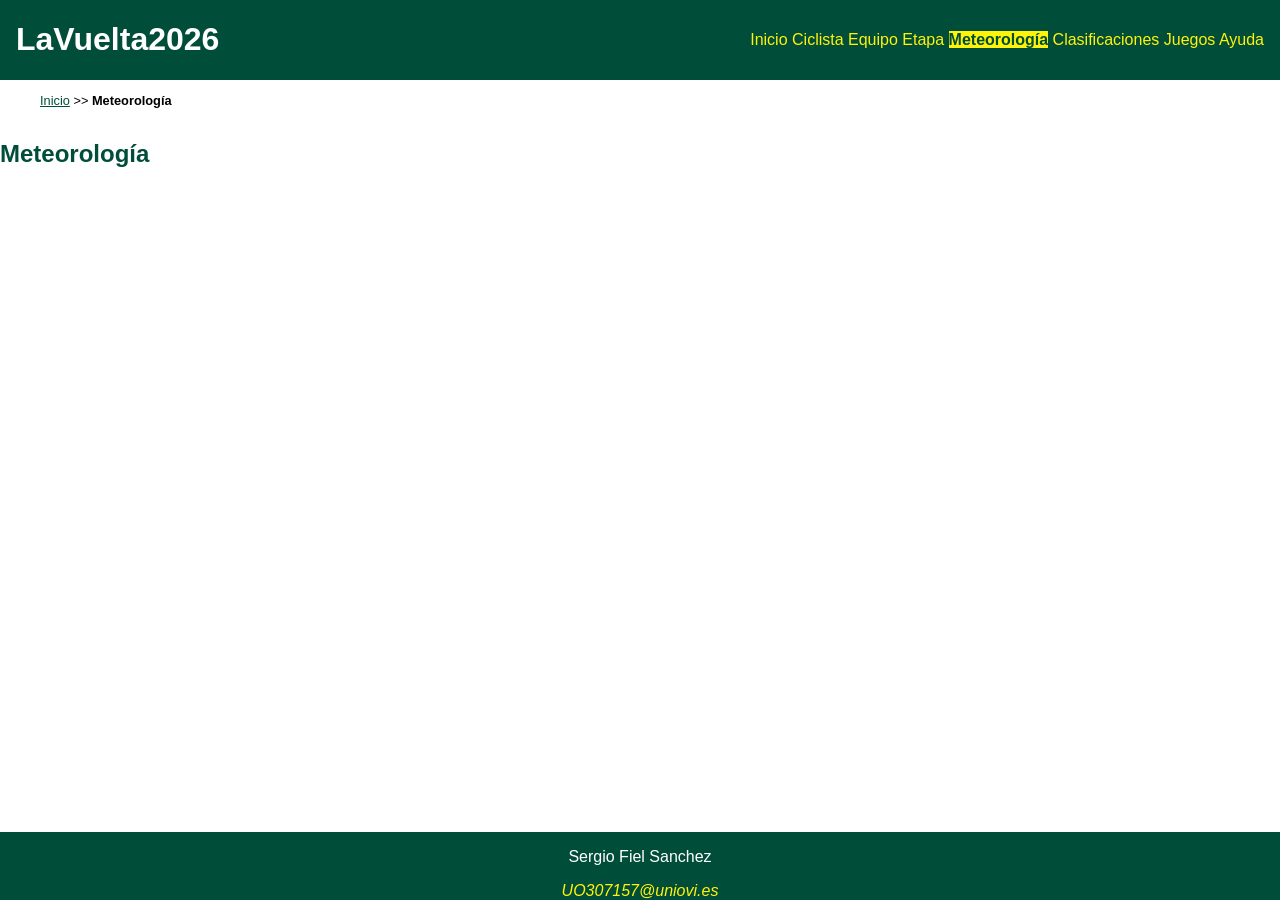
<file: LaVuelta2026/meteorologia.html>
<!DOCTYPE HTML>

<html lang="es">
<head>
    <!-- Datos que describen el documento -->
    <meta charset="UTF-8" />
    <title>LaVuelta2026: Meteorología</title>

    <meta name="author" content="Sergio Fiel Sanchez" />
    <meta name="description" content="Documento meteorologia.html del proyecto LaVuelta2026" />

    <meta name="viewport" content="width=device-width, initial-scale=1.0" />

    <!--Enlace a las hojas de estilo-->
    <link rel="stylesheet" type="text/css" href="estilo/estilo.css" />
    <link rel="stylesheet" type="text/css" href="estilo/layout.css" />

    <!--Favicon del proyecto-->
    <link rel="icon" href="multimedia/favicon.ico" />
</head>

<body>
    <header>
        <h1><a href="index.html">LaVuelta2026</a></h1>
        <nav>
            <a title="Página de inicio del proyecto" href="index.html">Inicio</a>
            <a title="Información sobre el ciclista Jakob Omrzel" href="ciclista.html">Ciclista</a>
            <a title="Información sobre el equipo Bahrain Victorious" href="equipo.html">Equipo</a>
            <a title="Información sobre la etapa Vera - Calar Alto" href="etapa.html">Etapa</a>
            <a title="Información meteorológica de la etapa" href="meteorologia.html" aria-current="page">Meteorología</a>
            <a title="Clasificaciones de La Vuelta 2026" href="clasificaciones.html">Clasificaciones</a>
            <a title="Juego de preguntas sobre la etapa" href="juegos.html">Juegos</a>
            <a title="Ayuda sobre el uso del proyecto" href="ayuda.html">Ayuda</a>
        </nav>
    </header>

    <nav aria-label="migas">
        <ol>
            <li><a title="Página de inicio del proyecto" href="index.html">Inicio</a></li>
            <li>&gt;&gt;</li>
            <li>Meteorología</li>
        </ol>
    </nav>

    <main>
        <h2>Meteorología</h2>
    </main>

    <footer>
        <p>Sergio Fiel Sanchez</p>
        <address>
            <a href="mailto:UO307157@uniovi.es">UO307157@uniovi.es</a>
        </address>
    </footer>
</body>
</html>
</file>
<file: LaVuelta2026/estilo/estilo.css>
/* ***************************************/
/*             LaVuelta2026              */
/*          Estilos generales            */
/* ***************************************/
/*    DATOS ESTUDIANTE                   */
/* --------------------------------------*/
/*  Nombre y Apellidos: Sergio Fiel Sanchez */
/*  Correo electrónico: UO307157@uniovi.es */
/*  Grupo de laboratorio: 7                */
/* ***************************************/

/* Gama cromática
   Color principal #004D3A
     o Contraste de 8.51:1 con color secundario (AAA)
     o Contraste de 9.89:1 con color blanco (AAA)
   Color secundario #FFF30A
     o Contraste de 8.51:1 con color principal (AAA)
     o Contraste de 18.07:1 con color negro (AAA)
*/

/* Especificidad: 010 */
:root {
    --color-principal: #004D3A;
    --color-secundario: #FFF30A;
    --color-negro: #000000;
    --color-blanco: #FFFFFF;
}

/* Especificidad: 001 */
body {
    font-family: Verdana, Geneva, sans-serif;
    color: var(--color-negro);
    background-color: var(--color-blanco);
}

/* Especificidad: 001, 001, 001 */
/* Las celdas th de la cabecera de la tabla heredan el color de thead */
header, footer, thead {
    color: var(--color-blanco);
    background-color: var(--color-principal);
}

/* Especificidad: 001 */
/* Enlaces fuera de header y footer (migas, contenido): evita los colores por defecto del navegador */
a {
    color: var(--color-principal); /* ADVERTENCIA: color de fondo heredado de body --color-blanco */
}

/* Especificidad: 002, 002 */
footer a, header a {
    color: var(--color-secundario); /* ADVERTENCIA: color-principal de fondo header y footer*/
    text-decoration-line: none;
}

/* Especificidad: 001, 001, 001 */
h2, h3, h4 {
    color: var(--color-principal);
    background-color: var(--color-blanco);
}

/* Especificidad: 002 */
/* El subrayado ya se elimina en la regla header a */
h1 a {
    color: var(--color-blanco); /* ADVERTENCIA: color de fondo heredado de header --color-principal */
}

/* Especificidad: 012 */
nav a[aria-current="page"] {
    color: var(--color-principal);
    background-color: var(--color-secundario);
    font-weight: bold;
}

/* Especificidad: 003 */
/* Migas: lista ordenada hija directa del nav que sigue inmediatamente al header */
header + nav > ol {
    list-style: none;
    font-size: 0.8em;
}

/* Especificidad: 004 */
header + nav > ol > li {
    display: inline;
}

/* Especificidad: 014 */
/* Migas: último elemento de la lista (documento actual) */
header + nav > ol > li:last-child {
    font-weight: bold;
}

/* Especificidad: 014, 014 */
/* Datos personales: nombre (1º) y nacionalidad (3º) con letra más grande */
section:has(picture) > ul > li:first-child,
section:has(picture) > ul > li:nth-child(3) {
    font-size: 1.2em;
}

/* Especificidad: 014, 014 */
/* Datos personales: nombre (1º) y equipo (4º) en negrita */
section:has(picture) > ul > li:first-child,
section:has(picture) > ul > li:nth-child(4) {
    font-weight: bold;
}

/* Especificidad: 001 */
table {
    border-collapse: collapse;
}

/* Especificidad: 001, 001 */
th, td {
    border: 0.1em solid var(--color-principal);
    padding: 0.3em 0.6em;
}
</file>
<file: LaVuelta2026/estilo/layout.css>
/* ***************************************/
/*           LaVuelta2026                */
/*          Estilos layout               */
/* ***************************************/
/*    DATOS ESTUDIANTE                   */
/* --------------------------------------*/
/*  Nombre y Apellidos: Sergio Fiel Sanchez */
/*  Correo electrónico (uniovi): UO307157@uniovi.es */
/*  Grupo de laboratorio: 7              */
/* ***************************************/

/* ---------- Estructura general (Grid Areas) ---------- */

/* Especificidad: 001 */
body {
    margin: 0;
    min-height: 100vh;
    display: grid;
    grid-template-areas:
        "cabecera"
        "migas"
        "contenido"
        "pie";
    grid-template-rows: auto auto 1fr auto;
}

/* Especificidad: 001 */
header {
    grid-area: cabecera;
    display: flex;
    justify-content: space-between;
    align-items: center;
    padding: 0 1em;
}

/* Especificidad: 003 */
/* Migas: nav que sigue al header y es hijo directo del contenedor grid (body) */
body > header + nav {
    grid-area: migas;
}

/* Especificidad: 001 */
main {
    grid-area: contenido;
}

/* Especificidad: 001 */
footer {
    grid-area: pie;
    display: flex;
    flex-direction: column;
    align-items: center;
}

/* ---------- Ciclista: datos personales (Flexbox) ---------- */

/* Especificidad: 002 */
section:has(picture) {
    display: flex;
    flex-wrap: wrap;
    align-items: center;
}

/* Especificidad: 003 */
section:has(picture) > h3 {
    flex-basis: 100%;
}

/* Especificidad: 003 */
section:has(picture) > picture {
    order: 1;
}

/* Especificidad: 003 */
section:has(picture) > ul {
    order: 2;
    list-style: none;
}

/* ---------- Ciclista: multimedia (Flexbox) ---------- */

/* Especificidad: 002 */
section:has(video) {
    display: flex;
    flex-direction: column;
    align-items: flex-start;
}

/* ---------- Equipo: alineación de corredores (Grid) ---------- */

/* Especificidad: 003 */
section:has(article + article) {
    display: grid;
    grid-template-columns: repeat(4, 1fr);
    justify-items: center;
    align-items: center;
    gap: 1em;
}

/* Especificidad: 004 */
section:has(article + article) > h3 {
    grid-column: 1 / -1;
}

/* ---------- Juegos: formulario (Flexbox) ---------- */

/* Especificidad: 001 */
form {
    width: fit-content;
    max-width: 100%;
}

/* Especificidad: 002 */
form > fieldset {
    display: flex;
    flex-direction: column;
    align-items: flex-start;
    gap: 0.5em;
}

/* Especificidad: 003 */
/* Grupos de respuesta múltiple (radio y checkbox) */
form > fieldset > fieldset {
    border: none;
    margin: 0;
    padding: 0;
}

/* Especificidad: 002 */
form button {
    align-self: center;
}

/* ---------- Adaptabilidad: tabletas ---------- */

@media screen and (max-width: 1024px) {
    /* Especificidad: 001 */
    header {
        flex-direction: column;
    }

    /* Especificidad: 002 */
    header > nav {
        display: flex;
        justify-content: space-around;
        align-self: stretch;
    }

    /* Especificidad: 003 */
    body > header + nav {
        display: none;
    }

    /* Especificidad: 003 */
    section:has(article + article) {
        grid-template-columns: repeat(2, 1fr); /* ADVERTENCIA: redefinición de la propiedad con valor original repeat(4, 1fr) */
    }
}

/* ---------- Adaptabilidad: móviles ---------- */
/* La cabecera en columna y la ocultación de las migas se heredan de la media query de tabletas */

@media screen and (max-width: 768px) {
    /* Especificidad: 002 */
    header > nav {
        flex-direction: column;
        align-items: center;
    }

    /* Especificidad: 003 */
    section:has(article + article) {
        grid-template-columns: 1fr; /* ADVERTENCIA: redefinición de la propiedad con valor original repeat(2, 1fr) */
    }

    /* Especificidad: 001, 001 */
    video, audio {
        width: 100%;
    }

    /* Especificidad: 001 */
    textarea {
        max-width: 100%;
    }
}
</file>
